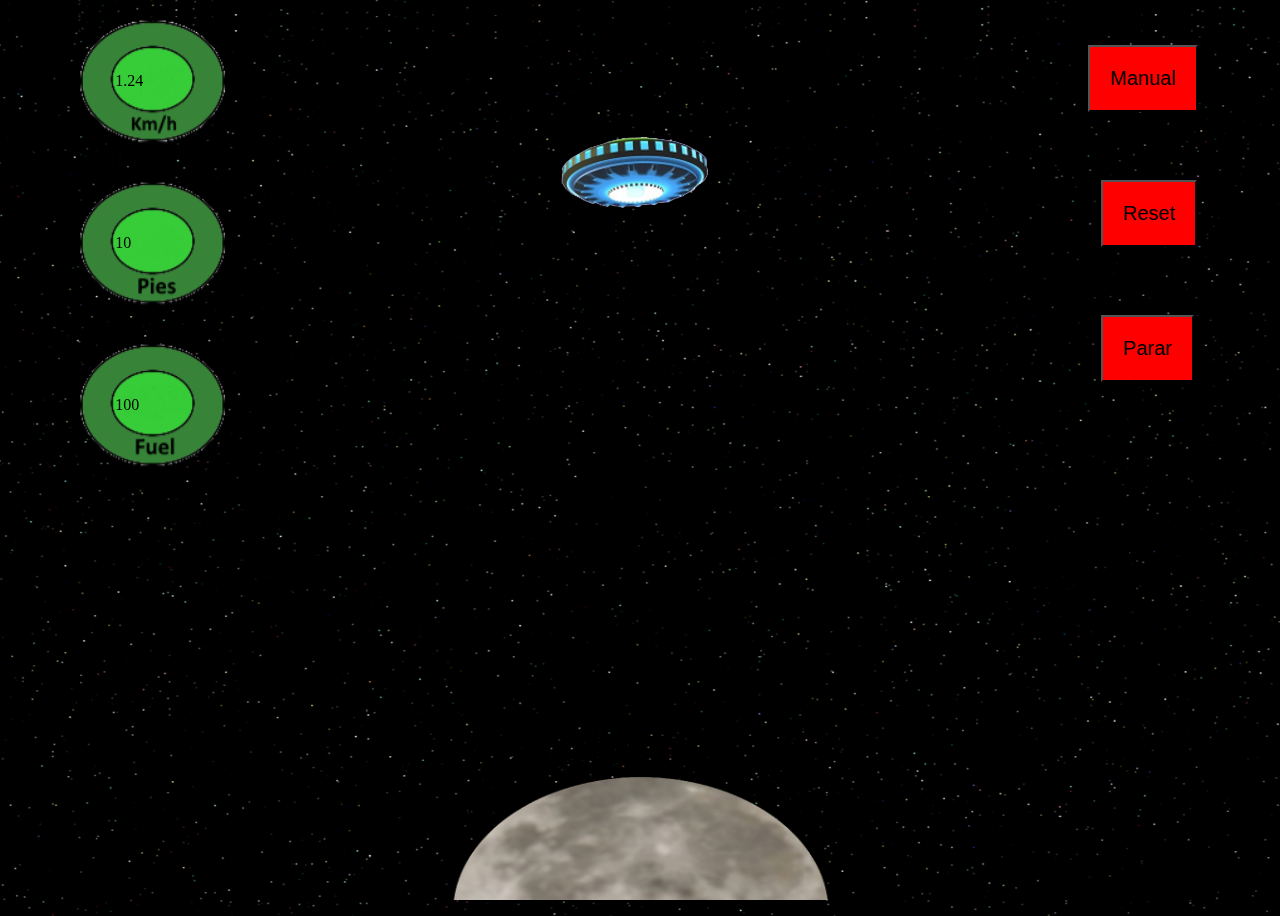
<file: index.html>
<!DOCTYPE html>
<html>
<head>
    <title>Lunar Lander</title>
    <meta name="description" content="">
    <meta name="viewport" content="width=device-width, initial-scale=1.0">
    <link rel='stylesheet' media='screen and (min-width: 720px)' href='css/web.css'>
    <link rel='stylesheet' media='screen and (max-width: 720px)' href='css/movil.css'>	
    <script src="js/js.js"></script>
</head>
<body>
    <img id="luna" src="img/luna.png" alt="imagen luna">
    <div id="nave">
            <img id="nave_off" src="img/nave.png" alt="img nave">
    </div>
    <div class="a"></div>
    <div class="b"></div><div class="c">

    <div class="parar">
		<input id="parar" type="button" value="Parar"> 
	</div>
    <div class="reset">
        <input id="reset" type="button" value="Reset">
    </div>
    <div class="manual">
        <input id="manual" type="button" value="Manual">
    </div>
    </div>
    <div class="d">d</div>
    <div>
        <img class="velocidad" src="img/velocidad.png" alt="marcador velocidad"> 
        <p><span id="velocidad">100</span></p>
    </div>
	<div>
        <img class="altura" src="img/altura.png" alt="marcador altura">
        <p><span id="altura">70</span></p>
	</div>
	<div>
        <img class="fuel" src="img/fuel.png" alt="marcador fuel">
        <p><span id="fuel">100</span></p>
    </div>
</body>
</html>
</file>
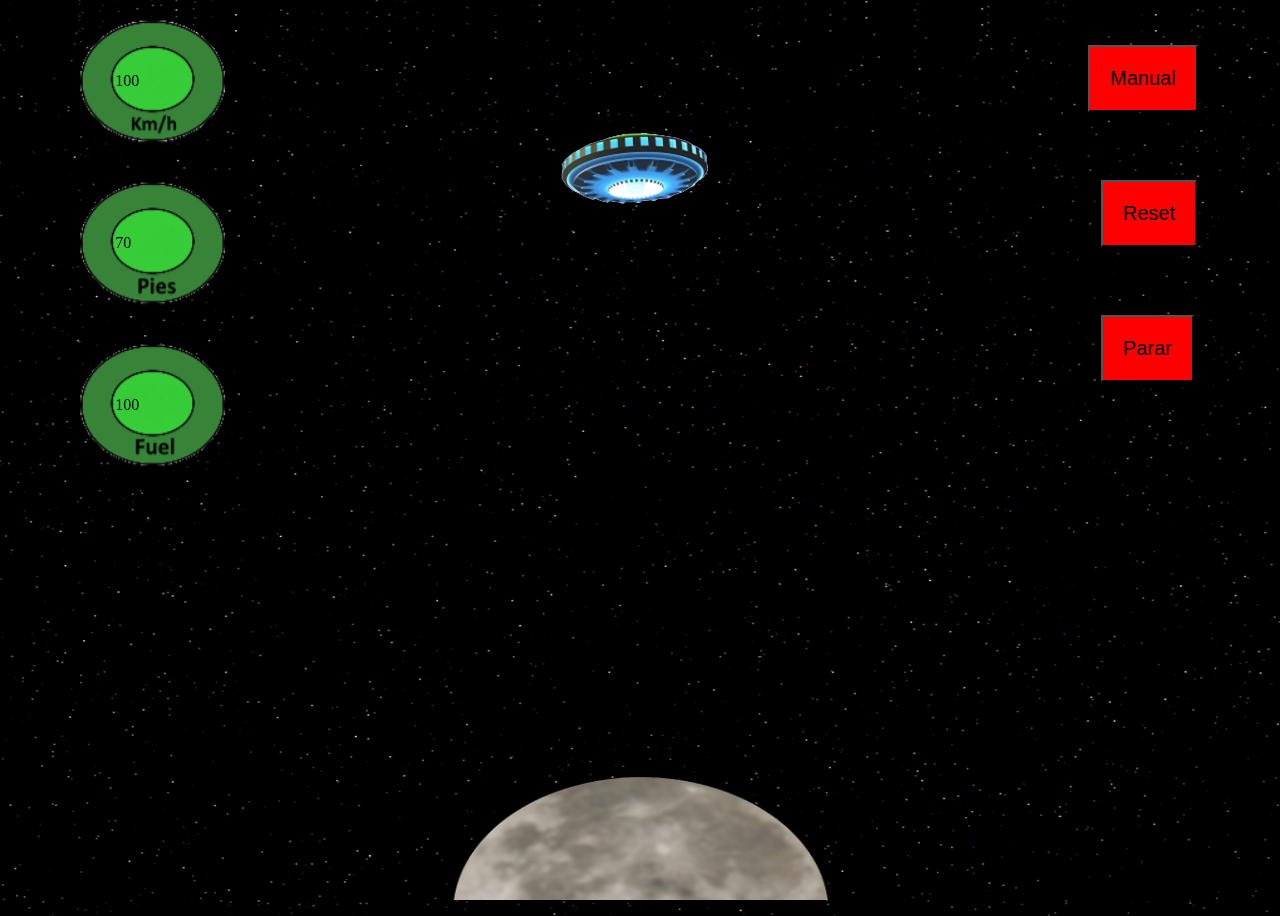
<file: Mimificado/index.html>
<!DOCTYPE html><html><head> <title>Lunar Lander</title> <meta name="description" content=""> <meta name="viewport" content="width=device-width, initial-scale=1.0"> <link rel='stylesheet' media='screen and (min-width: 720px)' href='css/web.css'> <link rel='stylesheet' media='screen and (max-width: 720px)' href='css/movil.css'> <script src="js/js.js"></script></head><body> <img id="luna" src="img/luna.png" alt="imagen luna"> <div id="nave"> <img id="nave_off" src="img/nave.png" alt="img nave"> </div><div class="a"></div><div class="b"></div><div class="c"> <div class="parar"><input id="parar" type="button" value="Parar"> </div><div class="reset"> <input id="reset" type="button" value="Reset"> </div><div class="manual"> <input id="manual" type="button" value="Manual"> </div></div><div class="d">d</div><div> <img class="velocidad" src="img/velocidad.png" alt="marcador velocidad"> <p><span id="velocidad">100</span></p></div><div> <img class="altura" src="img/altura.png" alt="marcador altura"> <p><span id="altura">70</span></p></div><div> <img class="fuel" src="img/fuel.png" alt="marcador fuel"> <p><span id="fuel">100</span></p></div></body></html>
</file>
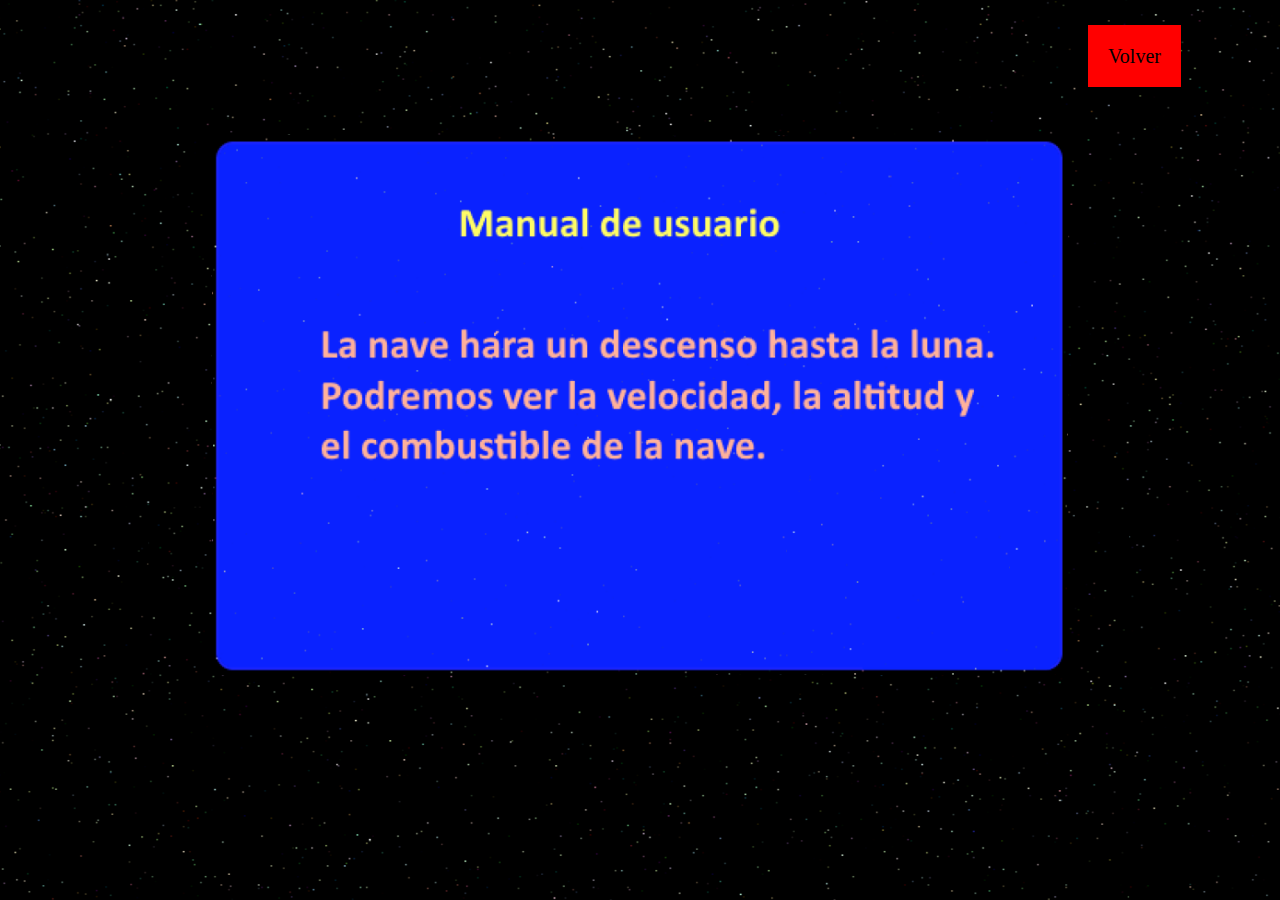
<file: manual-usuario.html>
<!DOCTYPE html>
	<html>
	<head>
		<title>Manual Lunar Lancer</title>
		<meta charset="utf-8">
		<link rel='stylesheet' media='screen and (min-width: 720px)' href='css/web.css'>
		<link rel='stylesheet' media='screen and (max-width: 720px)' href='css/movil.css'>
		<meta name="viewport" content="width=device-width, initial-scale=1.0">
	</head>
	<body>
		<div>
			<img class="manual-usuario" src="img/usuario.png" alt="imagen del manual">
		</div>
		<div class="volver">
			<a href="index.html">Volver</a>
		</div>
	</body>
</html>
</file>
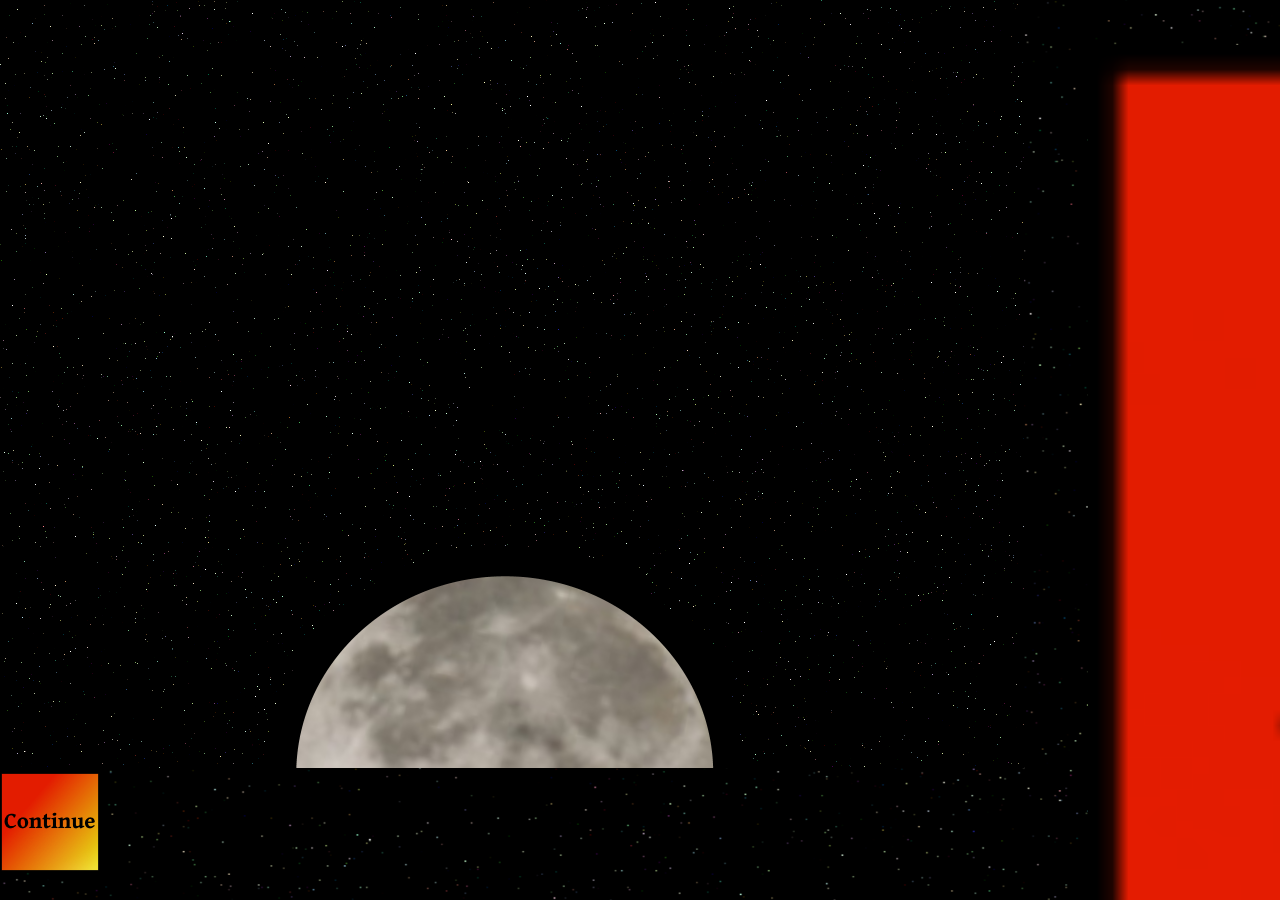
<file: menu.html>
<!DOCTYPE html>
	<html>
	<head>
		<title>Lunar Lancer Menu</title>
		<meta charset="utf-8">
		<link rel='stylesheet' media='screen and (min-width: 720px)' href='css/web.css'>
		<link rel='stylesheet' media='screen and (max-width: 720px)' href='css/movil.css'>
	</head>
	<body>
		<img class="fondo" src="img/fondo.png" alt="fondo de escritorio">
		<div>
			<img class="continuar" src="img/continuar.png" alt="boton de continuar">
		</div>
		<div>
			<img class="reset" src="img/reset.png" alt="boton de reset">
		</div>
		<div>
			<img class="manual" src="img/manual.png" alt="boton del manual">
		</div>
	</body>
</html>
</file>
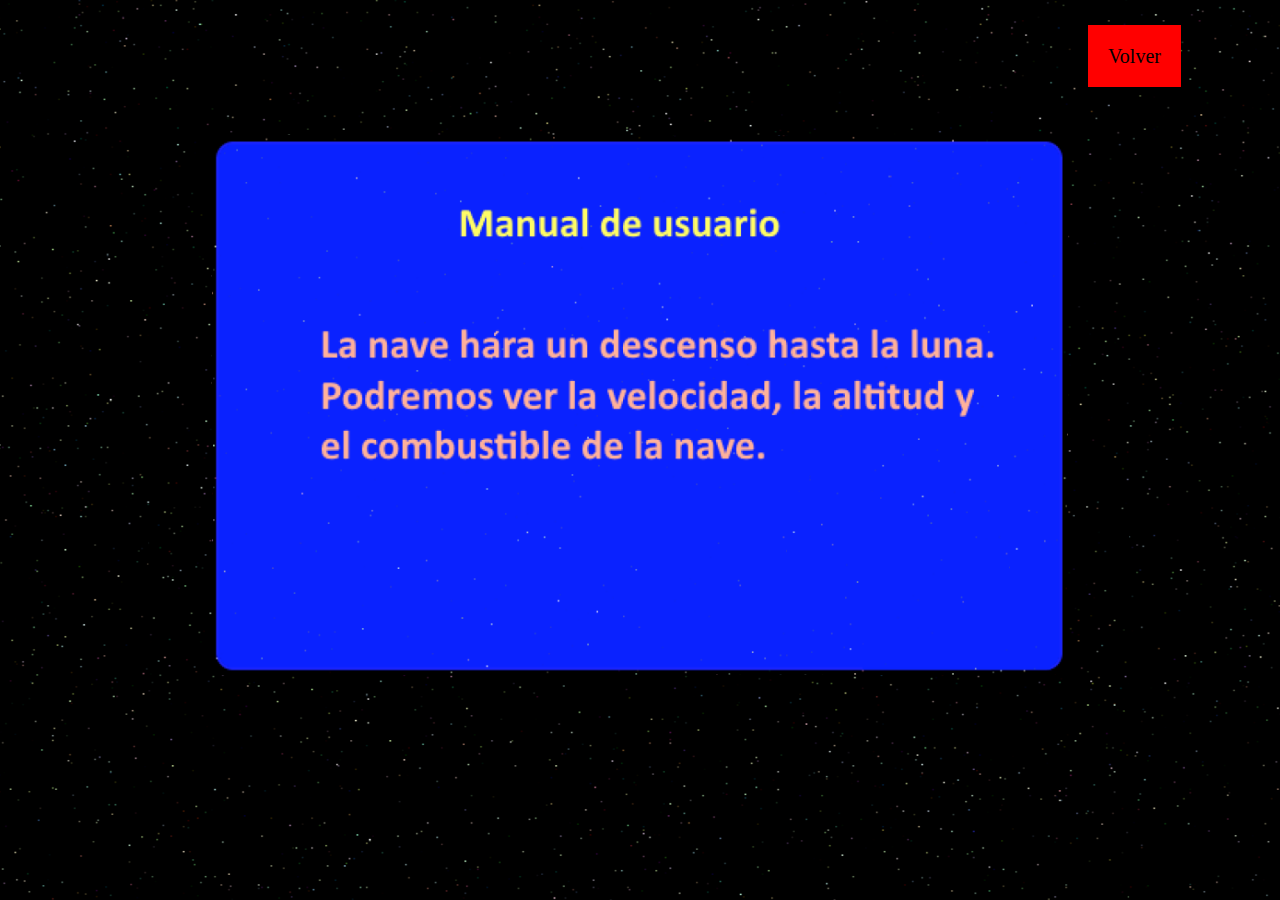
<file: Mimificado/manual-usuario.html>
<!DOCTYPE html><html><head><title>Manual Lunar Lancer</title><meta charset="utf-8"><link rel='stylesheet' media='screen and (min-width: 720px)' href='css/web.css'><link rel='stylesheet' media='screen and (max-width: 720px)' href='css/movil.css'><meta name="viewport" content="width=device-width, initial-scale=1.0"></head><body><div><img class="manual-usuario" src="img/usuario.png" alt="imagen del manual"></div><div class="volver"><a href="index.html">Volver</a></div></body></html>
</file>
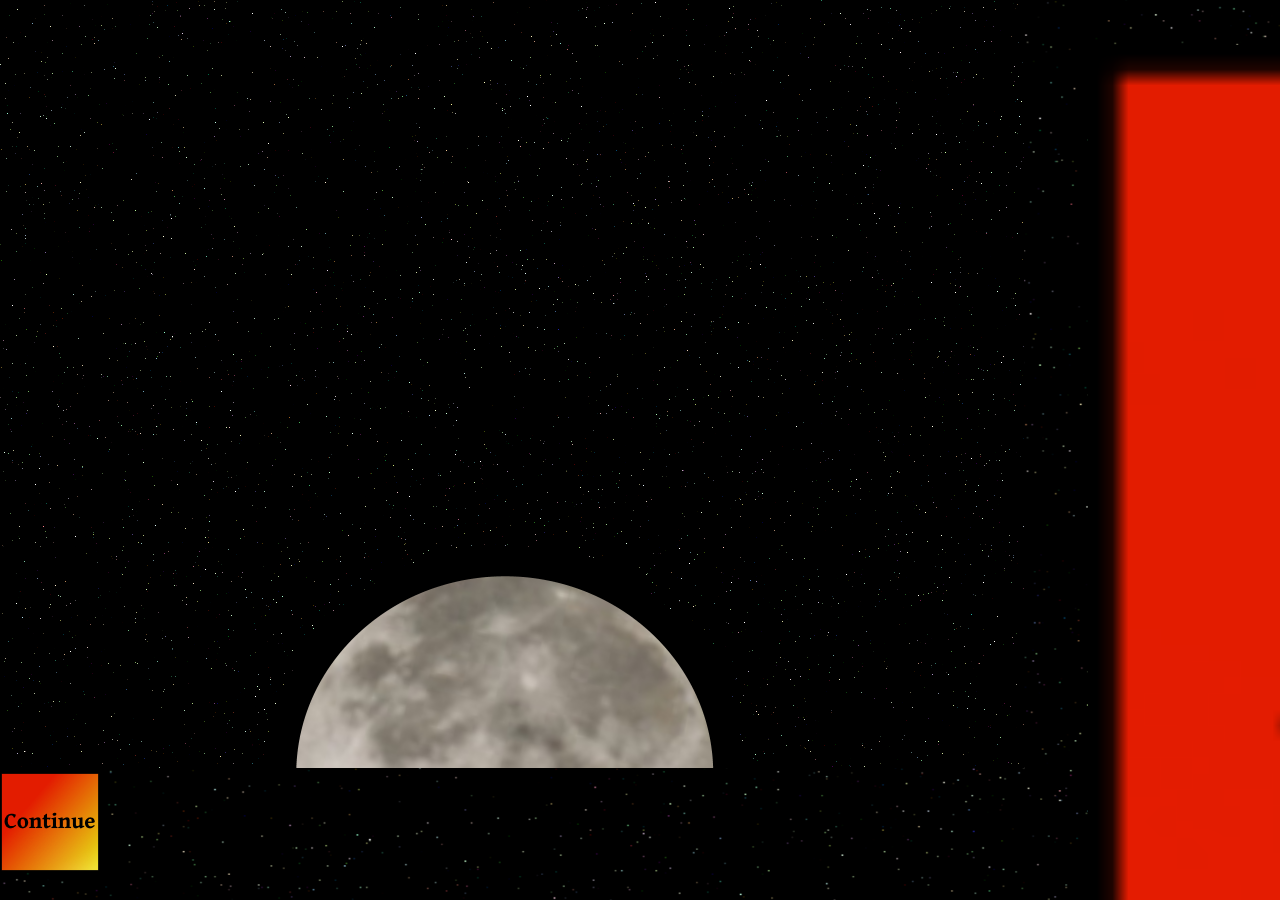
<file: Mimificado/menu.html>
<!DOCTYPE html><html><head><title>Lunar Lancer Menu</title><meta charset="utf-8"><link rel='stylesheet' media='screen and (min-width: 720px)' href='css/web.css'><link rel='stylesheet' media='screen and (max-width: 720px)' href='css/movil.css'></head><body><img class="fondo" src="img/fondo.png" alt="fondo de escritorio"><div><img class="continuar" src="img/continuar.png" alt="boton de continuar"></div><div><img class="reset" src="img/reset.png" alt="boton de reset"></div><div><img class="manual" src="img/manual.png" alt="boton del manual"></div></body></html>
</file>
<file: css/web.css>
body,html{
    height:100%;
    padding:0px;margin:0px;
    background-image:url(../img/fondo2.png);
    width: 100%;
    background-size: cover;
    background-position: center;
}
.a{}
.b{}
.c{display:block !important}
.a,.b,.c{display:inline-block;width:33.33%;height:100%;float:left;}

.d{
    height:10%;
    width:100%;
    position:fixed;
    bottom:0px; 
}

#nave{
    text-align:center;
    position:fixed;
    top:10%;
    width:100%;
    height:20%;
}
#nave img{
    height:100%;
}

#cpanel{}

#hidem,#showm{
    display:none;
}

.manual {
	display:inline-block;         
    width: 125%;         
    position: fixed;
    top: 5%;
    left: 85%;
}

.manual a{
    padding: 20px;
    background-color: red;
    font-size: 20px;
    text-decoration:none;
    position: relative;
    color: black;
}

.reset {
    display:inline-block;        
    width: 125%;          
    position: fixed;
    top: 20%;
    left: 86%;
}

.reset a{
    padding: 20px;
    background-color: red;
    font-size: 20px;
    text-decoration:none;
    position: relative;
    color: black;
}

.parar {
    display:inline-block;        
    width: 125%;           
    position: fixed;
    top: 35%;
    left: 86%;
}

.parar a{
    padding: 20px;
    background-color: red;
    font-size: 20px;
    text-decoration:none;
    position: relative;
    color: black;
}

.manual-usuario {
    display:inline-block;         
    height: 60%;  
    position: fixed; 
    top: 15%;
    margin: auto;
    right: 0%;
    left: 0%;
 }

.volver {
    display:inline-block;     
    width: 125%;          
    position: fixed;
    top: 5%;
    left: 85%;
}

.volver a{
    padding: 20px;
    background-color: red;
    font-size: 20px;
    text-decoration:none;
    position: relative;
    color: black;
}

#luna  {
    display:inline-block;         
    width: 30%;    
    position: fixed;
    bottom: 0%;
    margin: auto;
    right: 0%;
    left: 0%;
}


#parar {
    padding: 20px;
    background-color: red;
    font-size: 20px;
    text-decoration:none;
    position: relative;
    color: black;
}

#reset {
    padding: 20px;
    background-color: red;
    font-size: 20px;
    text-decoration:none;
    position: relative;
    color: black;
}

#manual {
    padding: 20px;
    background-color: red;
    font-size: 20px;
    text-decoration:none;
    position: relative;
    color: black;
}

.velocidad {
	display:inline-block;       
    height: 14%;          
    position: fixed;
    top: 2%;
    left: 5%;
}

#velocidad {
	display:inline-block;       
    height: 14%;          
    position: fixed;
    top: 8%;
    left: 9%;
}

.altura {
     
    height: 14%;         
    position: fixed;
    top: 20%;
    left: 5%;
}
#altura {
      
    height: 14%;         
    position: fixed;
    top: 26%;
    left:9%;
}

.fuel {
	display:inline-block;          
    height: 14%;         
    position: fixed;
    top: 38%;
    left: 5%;
}
#fuel {
	display:inline-block;          
    height: 14%;         
    position: fixed;
    top: 44%;
    left: 9%;
}
</file>
<file: css/movil.css>
body,html{
    height:100%;
    padding:0px;
    margin:0px;
    background-image:url(../img/fondo2.png);
    width: 100%;
    background-size: cover;
    background-position: center;
}
.a{width:100%;height:90px;overflow:hidden;position:fixed;top:0px}
.b{width:100%;height:100%;overflow:hidden;}
.c{position:fixed;top:0px;bottom:0px;left:0px;right:0px;z-index:1}
.d{position:fixed;bottom:0px;height:10%;width:100%;}
#nave{
    text-align:center;
    position:fixed;
    top:10%;
    width:100%;
    height:20%
}
#nave img{
    height:100%;
}
#cpanel{}
/*#hidem,#showm{float:right}*/
.volver a{
    padding: 20px;
    background-color: red;
    font-size: 20px;
    text-decoration:none;
    position: relative;
    color: black;
}
.manual {
    display:inline-block;        
    width: 125%;           
    position: fixed;
    top: 35%;
}

.manual a{
    padding: 15px;
    background-color: red;
    font-size: 12px;
    text-decoration:none;
    position: relative;
    color: black;
}

.reset {
    display:inline-block;          
    width: 125%;          
    position: fixed;
    top: 45%;
}

.reset a{
    padding: 15px;
    background-color: red;
    font-size: 12px;
    text-decoration:none;
    position: relative;
    color: black;
}

.parar {
    display:inline-block;          
    width: 125%;           
    position: fixed;
    top: 55%;
}

.parar a{
    padding: 15px;
    background-color: red;
    font-size: 12px;
    text-decoration:none;
    position: relative;
    color: black;
}


.manual-usuario {
    display:inline-block;         
    height: 30%;   
    position: fixed; 
    top: 15%;
    margin: auto;
    right: 0%;
    left: 0%;
}

.volver {
    display:inline-block;          
    width: 125%;          
    position: fixed;
    top: 5%;
    left: 70%;
}

.volver a{
    padding: 15px;
    background-color: red;
    font-size: 15px;
    text-decoration:none;
    position: relative;
    color: black;
}

#luna  {
    display:inline-block;         
    width: 90%;    
    position: fixed;
    bottom: 0%;
    margin: auto;
    right: 0%;
    left: 0%;
}

.velocidad {
	display:inline-block;         
    width: 30%;           
    position: fixed;
    top: 2%;
    left: 0%;
}
#velocidad {
	display:inline-block;         
    width: 15%;           
    position: fixed;
    top: 6.5%;
    left: 11%;
}

.altura {
	display:inline-block;          
    width: 30%;          
    position: fixed;
    top: 2%;
    left: 36%;
}

#altura {
	display:inline-block;          
    width: 30%;          
    position: fixed;
    top: 6.5%;
    left: 49%;
}

.fuel {
	display:inline-block;        
    width: 30%;         
    position: fixed;
    top: 2%;
    left: 71%;
}

#fuel {
	display:inline-block;        
    width: 30%;         
    position: fixed;
    top: 6.5%;
    left: 83%;
}
</file>
<file: Mimificado/css/web.css>
body,html{height:100%; padding:0px;margin:0px; background-image:url(../img/fondo2.png); width: 100%; background-size: cover; background-position: center;}.a{}.b{}.c{display:block !important}.a,.b,.c{display:inline-block;width:33.33%;height:100%;float:left;}.d{height:10%; width:100%; position:fixed; bottom:0px;}#nave{text-align:center; position:fixed; top:10%; width:100%; height:20%;}#nave img{height:100%;}#cpanel{}#hidem,#showm{display:none;}.manual{display:inline-block; width: 125%; position: fixed; top: 5%; left: 85%;}.manual a{padding: 20px; background-color: red; font-size: 20px; text-decoration:none; position: relative; color: black;}.reset{display:inline-block; width: 125%; position: fixed; top: 20%; left: 86%;}.reset a{padding: 20px; background-color: red; font-size: 20px; text-decoration:none; position: relative; color: black;}.parar{display:inline-block; width: 125%; position: fixed; top: 35%; left: 86%;}.parar a{padding: 20px; background-color: red; font-size: 20px; text-decoration:none; position: relative; color: black;}.manual-usuario{display:inline-block; height: 60%; position: fixed; top: 15%; margin: auto; right: 0%; left: 0%;}.volver{display:inline-block; width: 125%; position: fixed; top: 5%; left: 85%;}.volver a{padding: 20px; background-color: red; font-size: 20px; text-decoration:none; position: relative; color: black;}#luna{display:inline-block; width: 30%; position: fixed; bottom: 0%; margin: auto; right: 0%; left: 0%;}#parar{padding: 20px; background-color: red; font-size: 20px; text-decoration:none; position: relative; color: black;}#reset{padding: 20px; background-color: red; font-size: 20px; text-decoration:none; position: relative; color: black;}#manual{padding: 20px; background-color: red; font-size: 20px; text-decoration:none; position: relative; color: black;}.velocidad{display:inline-block; height: 14%; position: fixed; top: 2%; left: 5%;}#velocidad{display:inline-block; height: 14%; position: fixed; top: 8%; left: 9%;}.altura{height: 14%; position: fixed; top: 20%; left: 5%;}#altura{height: 14%; position: fixed; top: 26%; left:9%;}.fuel{display:inline-block; height: 14%; position: fixed; top: 38%; left: 5%;}#fuel{display:inline-block; height: 14%; position: fixed; top: 44%; left: 9%;}
</file>
<file: Mimificado/css/movil.css>
body,html{height:100%; padding:0px; margin:0px; background-image:url(../img/fondo2.png); width: 100%; background-size: cover; background-position: center;}.a{width:100%;height:90px;overflow:hidden;position:fixed;top:0px}.b{width:100%;height:100%;overflow:hidden;}.c{position:fixed;top:0px;bottom:0px;left:0px;right:0px;z-index:1}.d{position:fixed;bottom:0px;height:10%;width:100%;}#nave{text-align:center; position:fixed; top:10%; width:100%; height:20%}#nave img{height:100%;}#cpanel{}/*#hidem,#showm{float:right}*/.volver a{padding: 20px; background-color: red; font-size: 20px; text-decoration:none; position: relative; color: black;}.manual{display:inline-block; width: 125%; position: fixed; top: 35%;}.manual a{padding: 15px; background-color: red; font-size: 12px; text-decoration:none; position: relative; color: black;}.reset{display:inline-block; width: 125%; position: fixed; top: 45%;}.reset a{padding: 15px; background-color: red; font-size: 12px; text-decoration:none; position: relative; color: black;}.parar{display:inline-block; width: 125%; position: fixed; top: 55%;}.parar a{padding: 15px; background-color: red; font-size: 12px; text-decoration:none; position: relative; color: black;}.manual-usuario{display:inline-block; height: 30%; position: fixed; top: 15%; margin: auto; right: 0%; left: 0%;}.volver{display:inline-block; width: 125%; position: fixed; top: 5%; left: 70%;}.volver a{padding: 15px; background-color: red; font-size: 15px; text-decoration:none; position: relative; color: black;}#luna{display:inline-block; width: 90%; position: fixed; bottom: 0%; margin: auto; right: 0%; left: 0%;}.velocidad{display:inline-block; width: 30%; position: fixed; top: 2%; left: 0%;}#velocidad{display:inline-block; width: 15%; position: fixed; top: 6.5%; left: 11%;}.altura{display:inline-block; width: 30%; position: fixed; top: 2%; left: 36%;}#altura{display:inline-block; width: 30%; position: fixed; top: 6.5%; left: 49%;}.fuel{display:inline-block; width: 30%; position: fixed; top: 2%; left: 71%;}#fuel{display:inline-block; width: 30%; position: fixed; top: 6.5%; left: 83%;}
</file>
